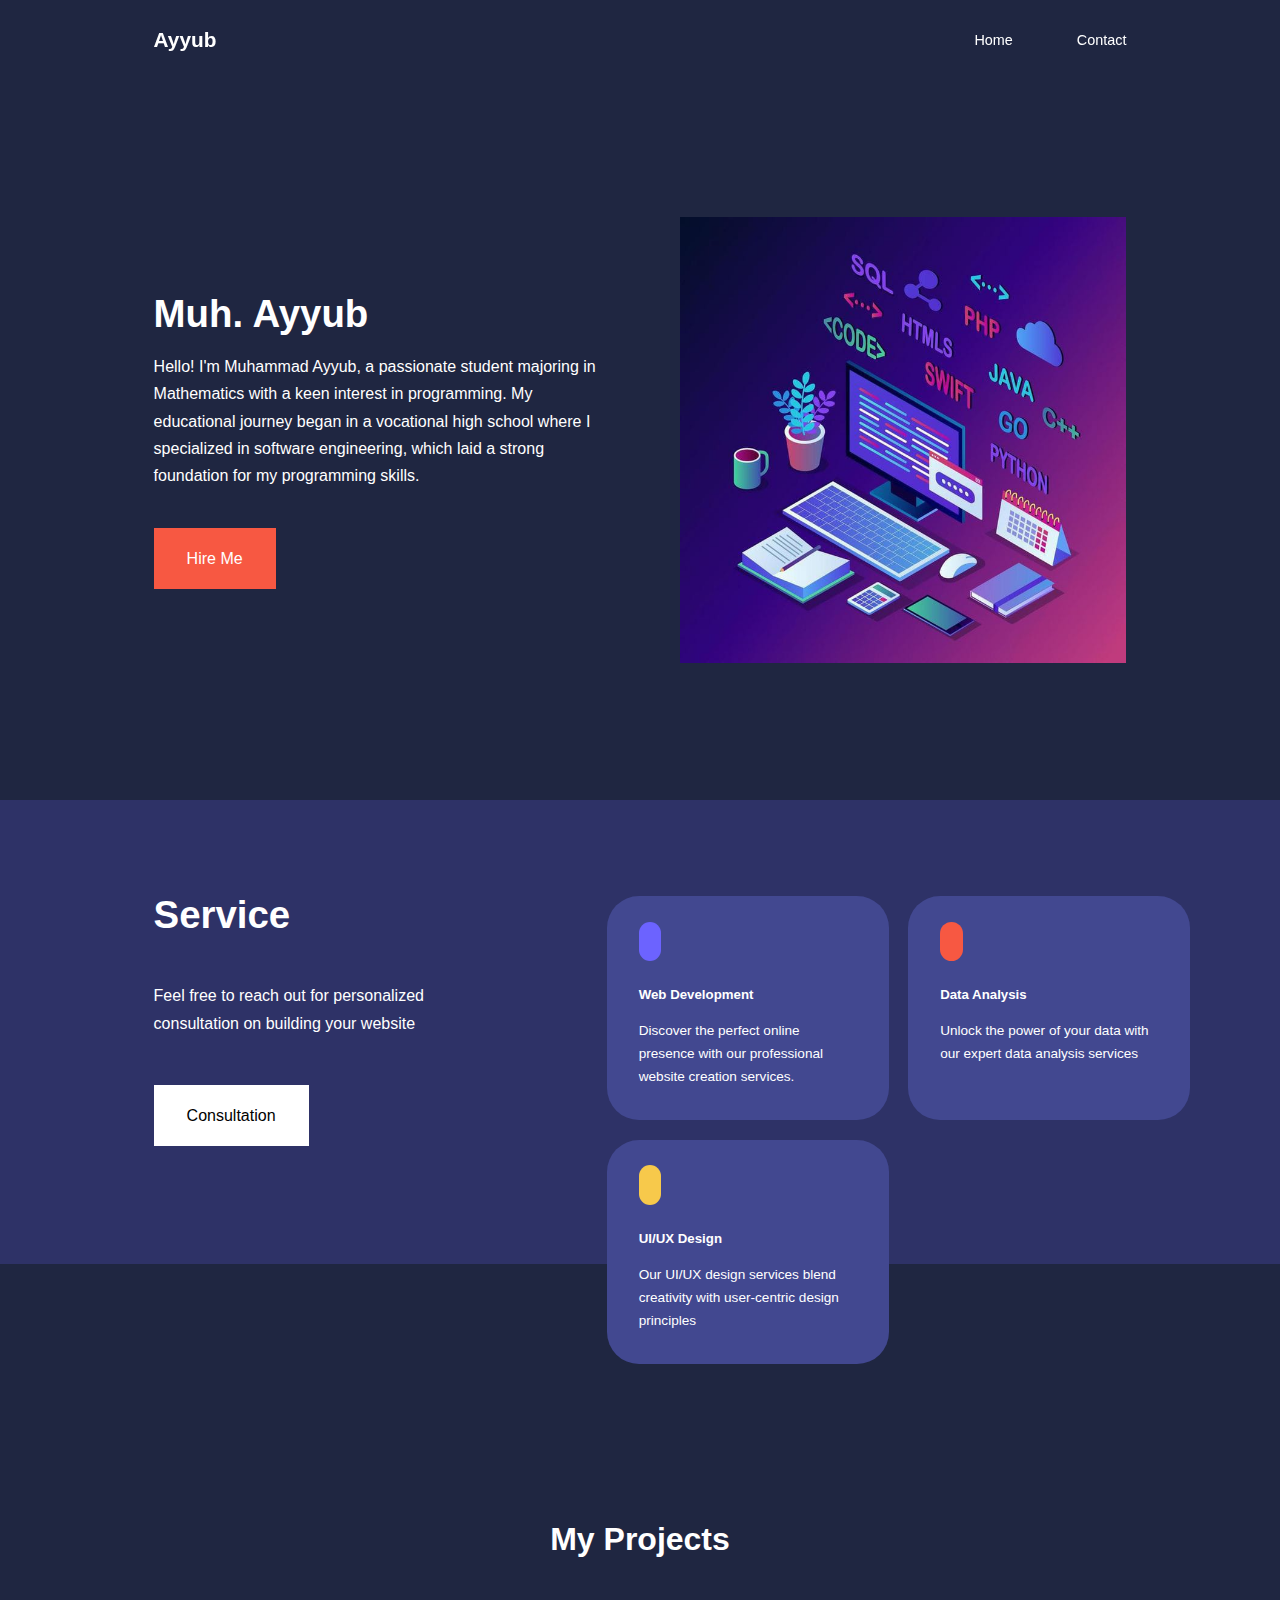
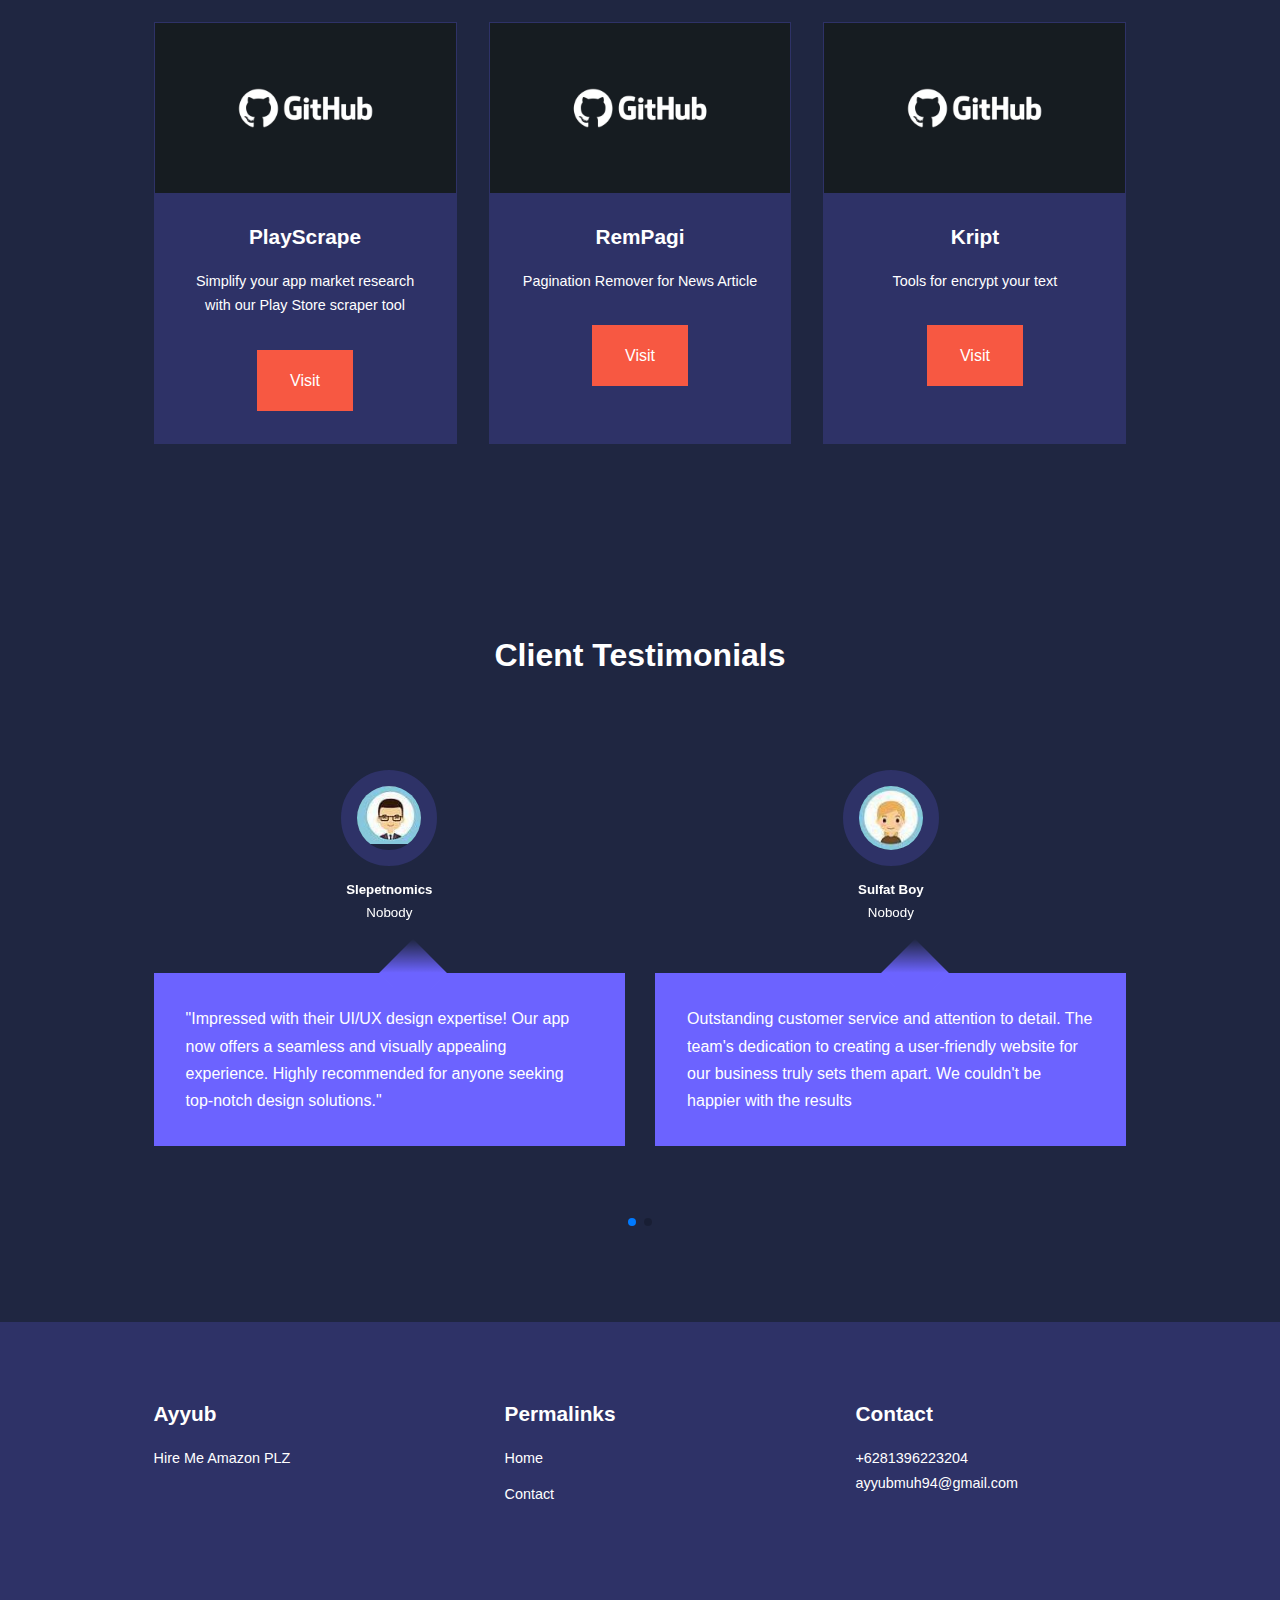
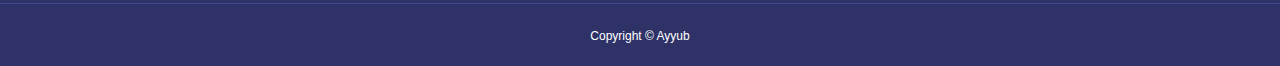
<file: index.html>
<!DOCTYPE html>
<html lang="en">
<head>
    <meta charset="UTF-8">
    <meta name="viewport" content="width=device-width, initial-scale=1.0">
    <title>Home</title>
    <link rel="stylesheet" href="styles.css">
    <!--  -->
    <link rel="stylesheet" href="https://unicons.iconscout.com/release/v4.0.8/css/line.css">
    <!-- Google Font -->
    <link rel="preconnect" href="https://fonts.googleapis.com">
    <link rel="preconnect" href="https://fonts.gstatic.com" crossorigin>
    <link href="https://fonts.googleapis.com/css2?family=Montserrat:wght@300;500;600;700;800;900&family=Poppins&display=swap"  rel="stylesheet">
    <!-- SwiperJs -->
    <link rel="stylesheet" href="https://cdn.jsdelivr.net/npm/swiper@11/swiper-bundle.min.css"/>
</head>
<body>
    <nav>
        <div class="container container-nav">
            <a href="index.html"><h4>Ayyub</h4></a>

                <button id="open-btn"><i class="uil uil-bars"></i></button>
                <button id="close-btn"><i class="uil uil-multiply"></i></button>
            <ul class="nav-menu">

                <li><a href="index.html">Home</a></li>
                <li><a href="contact.html">Contact</a></li>
               
            </ul>

        </div>
    </nav>
    <header>
        <div class="container header-container">
            <div class="header-left">
                <h1>Muh. Ayyub</h1>
                <p> Hello! I'm Muhammad Ayyub, a passionate student majoring in Mathematics with a keen interest in programming. My educational journey began in a vocational high school where I specialized in software engineering, which laid a strong foundation for my programming skills.</p>   
                <a href="#" class="btn btn-primary">Hire Me</a>
            </div>
            <div class="header-right">
                <div class="header-right-img">
                    <img src="gambar1.jpg" alt="">
                </div>
            </div>
        </div>
    </header>

    <section class="services">
        <div class="container service-container">
            <div class="service-left">
                <h1>Service</h1>
                <p>Feel free to reach out for personalized consultation on building your website</p>
                <a href="#" class="btn">Consultation</a>
            </div>
            <div class="service-right">
                <article class="service">
                    <span class="service-icon">
                        <i class="uil uil-globe"></i>
                    </span>
                    <h5>Web Development</h5>
                    <p>Discover the perfect online presence with our professional website creation services.</p>
                </article>

                <article class="service">
                    <span class="service-icon">
                        <i class="uil uil-chart-line"></i>
                    </span>
                    <h5>Data Analysis</h5>
                    <p>Unlock the power of your data with our expert data analysis services</p>
                </article>

                <article class="service">
                    <span class="service-icon">
                        <i class="uil uil-palette"></i>
                    </span>
                    <h5>UI/UX Design</h5>
                    <p>Our UI/UX design services blend creativity with user-centric design principles</p>
                </article>

            </div>

        </div>
    </section>

    <section class="projects">
        <h2>My Projects</h2>
        <div class="container projects-container">
            <article class="project">
                <div class="project-img">
                    <img src="gambar2.webp" alt="">
                </div>
                <div class="project-info">
                    <h4>PlayScrape</h4>
                    <p>Simplify your app market research with our Play Store scraper tool</p>
                    <a href="" class="btn btn-primary">Visit</a>
                </div>
            </article>

            <article class="project">
                <div class="project-img">
                    <img src="gambar2.webp" alt="">
                </div>
                <div class="project-info">
                    <h4>RemPagi</h4>
                    <p>Pagination Remover for News Article</p>
                    <a href="" class="btn btn-primary">Visit </a>
                </div>
            </article>
            <article class="project">
                <div class="project-img">
                    <img src="gambar2.webp" alt="">
                </div>
                <div class="project-info">
                    <h4>Kript</h4>
                    <p>Tools for encrypt your text</p>
                    <a href="" class="btn btn-primary">Visit</a>
                </div>
            </article>
        </div>
    </section>
    <!-- Testimonials -->
    <section class="container testimonials-container mySwiper">
        <h2>Client Testimonials</h2>
        <div class="swiper-wrapper">
            <article class="testimonial swiper-slide">
                <div class="avatar">
                    <img src="avatar1.jpg" alt="">
                </div>
                <div class="testimonial-info">
                    <h5>Slepetnomics</h5>
                    <small>Nobody</small>
                </div>
                <div class="testimonial-body">
                    <p>"Impressed with their UI/UX design expertise! Our app now offers a seamless and visually appealing experience. Highly recommended for anyone seeking top-notch design solutions."</p>   
                </div>
            </article>
            <article class="testimonial swiper-slide">
                <div class="avatar">
                    <img src="avatar2.jpg" alt="">
                </div>
                <div class="testimonial-info">
                    <h5>Sulfat Boy</h5>
                    <small>Nobody</small>
                </div>
                <div class="testimonial-body">
                    <p>Outstanding customer service and attention to detail. The team's dedication to creating a user-friendly website for our business truly sets them apart. We couldn't be happier with the results</p>   
                </div>
            </article>
            <article class="testimonial swiper-slide">
                <div class="avatar">
                    <img src="avatar3.jpg" alt="">
                </div>
                <div class="testimonial-info">
                    <h5>Mengengsengsa Ra Keun</h5>
                    <small>Nobody</small>
                </div>
                <div class="testimonial-body">
                    <p>Exceptional service! The website they created for us perfectly captures our brand identity. Professional, timely, and a pleasure to work with!</p>   
                </div>
            </article>
            
            
        </div>
        <div class="swiper-pagination"></div>
    </section>
    <footer>
        <div class="container footer-container">
            <div class="footer-1">
                <a href="index.html"><h4>Ayyub</h4></a>
                <p>Hire Me Amazon PLZ</p>
            </div>
            <div class="footer-2">
                <h4>Permalinks</h4>
                <ul class="permalinks">
                    <li><a href="index.html">Home</a></li>
                    <li><a href="contact.html">Contact</a></li>
                </ul>
            </div>
            <div class="footer-3">
                <h4>Contact</h4>
                <div>
                    <p>+6281396223204</p>   
                    <p>ayyubmuh94@gmail.com</p>
                </div>
                <ul class="footer-socials">
                    <li>
                        <a href="#"><i class="uil uil-github"></i></a>
                    </li>
                    <li>
                        <a href="#"><i class="uil uil-twitter"></i></a>
                    </li>
                    <li>
                        <a href="#"><i class="uil uil-instagram"></i></i></a>
                    </li>
                    <li>
                        <a href="#"><i class="uil uil-linkedin"></i></a>
                    </li>
                </ul>
            </div>
        </div>
            <div class="footer-copyright">
                <small>Copyright &copy; Ayyub</small>
            </div>
    </footer>
<script src="script.js"></script>
<script src="https://cdn.jsdelivr.net/npm/swiper@11/swiper-bundle.min.js"></script>

 <script>
    var swiper = new Swiper(".mySwiper", {
      slidesPerView: 1,
      spaceBetween: 30,
      pagination: {
        el: ".swiper-pagination",
        clickable: true,
      },
      // window width >= 600px
      breakpoints: {
        600: {
            slidesPerView: 2
        }
      }
    });
  </script>
</body>
</html>
</file>
<file: styles.css>
* {
    margin: 0;
    padding: 0;
    border: 0;
    outline: 0;    
    text-decoration: none;
    list-style: none;
    box-sizing: border-box;
}

:root {
    --color-primary: #6c63ff;
    --color-success: #00bf8e;
    --color-warning: #f7c94b;
    --color-danger: #f75842;
    --color-danger-variant: rgba(247, 88, 66, 0.4);
    --color-white: #fff;
    --color-light: rgba(255, 255, 255, 0.7);
    --color-black: #000;
    --color-bg: #1f2641;
    --color-bg1: #2e3267;
    --color-bg2: #424890;

    --container-width-lg: 76%;
    --container-width-md: 90%;
    --container-width-sm: 94%;

    --transition: all 400ms ease;
}

body {
    font-family: 'comic sans ms', sans-serif;
    line-height: 1.7;
    color: var(--color-white);
    background-color: var(--color-bg);
}

.container {
    width: var(--container-width-lg);
    margin: 0 auto;
}
section {
    padding: 6rem 0;
}
section h2 {
    text-align: center;
    margin-bottom: 4rem;
}
h1, h2, h3, h4, h5 {
    line-height: 1.2;
}
h1 {
    font-size: 2.4rem;;
}
h2 {
    font-size: 2rem;
}
h3 {
    font-size: 1.6rem;
}

h4 {
    font-size: 1.3rem;
}

a {
    color: var(--color-white)

}
img {
    width: 100%;
    display: block;
    object-fit: cover;
}

.btn {
    display: inline-block;
    background: var(--color-white);
    color: var(--color-black);
    padding: 1rem 2rem;
    border: 1px solid transparent;
    font-weight: 500;
    transitiion: var(--transition);
}

.btn:hover {
    background: transparent;
    color: var(--color-white);    
    border-color: var(--color-white);
}

.btn-primary {
    background: var(--color-danger);
    color: var(--color-white);
}


/* Navbar */
nav {
    background: transparent;
    width: 100vw;
    height: 5rem;
    position: fixed;
    top: 0;
    z-index: 11;
}

.window-scroll {
    background: var(--color-primary);
    box-shadow: 0 1rem 2rem rgba(0, 0, 0, 0.2);
}

.container-nav {
    height: 100%;
    display: flex;
    justify-content: space-between;
    align-items: center;
}

nav button {
    display: none;
}

.nav-menu {
    display: flex;
    align-items: center;
    gap: 4rem;
}

.nav-menu a {
    font-size: 0.9rem;
    transition: var(--transition);
}

.nav-menu a:hover {
    color: var(--color-bg2);
}

/* Header */
header {
    position: relative;
    top: 5rem;
    overflow: hidden;
    height: 80vh;
    margin-bottom: 5rem;
}
.header-container {
    display: grid;
    grid-template-columns: 1fr 1fr;
    align-items: center;
    gap: 5rem;
    height: 100%;
}

.header-left p {
    margin: 1rem 0 2.4rem;
}

/* Service */
.services {
    background: var(--color-bg1);
    height: 29rem;
}

.services h1 {
    line-height: 1;
    margin-bottom: 3rem;
}

.service-container {
    display: grid;
    grid-template-columns: 40% 60%;
    gap: 4rem;
}

.service-left {
    margin-right: 4rem;
}

.service-left p {
    margin: 1rem 0 3rem;
}

.service-right {
    display: grid;
    grid-template-columns: repeat(2, 1fr);
    gap: 1.2rem;
}

.service {
    background: var(--color-bg2);
    padding: 2rem;
    border-radius: 2rem;
    transition: var(--transition);
} 

.service:hover {
    box-shadow: 0 3rem 3rem rgba(0, 0, 1, 0.3);
    z-index: 1;
}

.service:nth-child(2) .service-icon {
    background: var(--color-danger);
}

.service:nth-child(3) .service-icon {
    background: var(--color-warning);
}

.service:nth-child(4) .service-icon {
    background: var(--color-success);
}




.service-icon {
    background: var(--color-primary);
    padding: 0.7rem;
    border-radius: 0.9rem;
}

.service h5 {
    margin: 2rem 0 1rem;
}

.service p {
    font-size: 0.85rem;
}

/* Projects */
.projects {
    margin-top: 10rem;
}

.projects-container {
    display: grid;
    grid-template-columns: repeat(3, 1fr);
    gap: 2rem;
}

.project {
    background: var(--color-bg1);
    text-align: center;
    border: 1px solid transparent;
}
.project:hover {
    background: transparent;
    border-color: var(--color-primary);
}
.project-info {
    padding: 2rem;
}

.project-info p {
    margin: 1.2rem 0 2rem;
    font-size: 0.9rem;
}

/* Testimonials */
.testimonials-container {
    overflow-x: hidden;
    position: relative;
    margin-bottom: 5rem;
}
.testimonial {
    padding-top: 2rem;
}
.avatar {
    width: 6rem;
    height: 6rem;
    border-radius: 50%;
    overflow: hidden;
    margin: 0 auto 1rem;
    border: 1rem solid var(--color-bg1);
}
.testimonial-info {
    text-align: center;
}
.testimonial-body {
    background: var(--color-primary);
    padding: 2rem;
    margin-top: 3rem;
    position: relative;
}
.testimonial-body::before {
    content: "";
    display: block;
    background: linear-gradient(135deg, transparent, var(--color-primary), var(--color-primary));
    width: 3rem;
    height: 3rem;
    position: absolute;
    left: 50%;
    top: -1.5rem;
    transform: rotate(45deg);
}

/* Footer */
footer {
    background: var(--color-bg1);
    padding-top: 5rem;
    font-size: 0.9rem;
}

.footer-container {
    display: grid;
    grid-template-columns: repeat(3, 1fr);
    gap: 5rem;
}

.footer-container > div h4 {
    margin-bottom: 1.2rem;
}

.footer-1 p {
    margin: 0 0 2rem;
}

footer ul li {
    margin-bottom: 0.7rem;
}

footer ul li a:hover {
    text-decoration: underline;
}

.footer-socials {
    display: flex;
    gap: 1rem;
    font-size: 1.2rem;
    margin-top: 2rem;
}

.footer-copyright {
    text-align: center;
    margin-top: 4rem;
    padding: 1.2rem 0;
    border-top: 1px solid var(--color-bg2);
}

/* Responsive for Tablets */
@media screen and (max-width: 1024px) {
    .container {
        width: var(--container-width-md);
    }
    h1 {
        font-size: 2.2rem;
    }
    h2 {
        font-size: 1.7rem;
    }
    h3 {
        font-size: 1.4rem;
    }
    h4 {
        font-size: 1.2rem;
    }
    /* Navbar */
    nav button {
        display: inline-block;
        background: transparent;
        font-size: 1.8rem;
        color: var(--color-white);
        cursor: pointer;
    }
    nav button#close-btn {
        display: none;
    }
    .nav-menu {
        position: fixed;
        top: 5rem;
        right: 5%;
        height: fit-content;
        width: 18rem;
        flex-direction: column;
        gap: 0;
        display: none;
    }
    .nav-menu li {
        width: 100%;
        height: 5.8rem;
        animation: animateNavItems 400ms linear forwards;
        transform-origin: top right;
        opacity: 0;
    }
    .nav-menu li:nth-child(2) {
        animation-delay: 200ms;
    }

    .nav-menu li:nth-child(3) {
        animation-delay: 400ms;
    }

    .nav-menu li:nth-child(4) {
        animation-delay: 600ms;
    }
    @keyframes animateNavItems {
        0% {
            transform: rotateZ(-90deg) rotateX(90deg) scale(0.1);
        }
        100% {
            transform: rotateZ(0) rotateX(0) scale(1);
            opacity: 1;
        }
    }
    .nav-menu li a {
        background: var(--color-primary);
        box-shadow: -4rem 6rem 10rem rgba(0, 0, 0, 0.6);
        width: 100%;
        height: 100%;
        display: grid;
        place-items: center;
    }    
    .nav-menu li a:hover {
        background: var(--color-bg2);
        color: var(--color-white);
    }
    /* header */
    header {
        height: 60vh;
        margin-bottom: 4rem;
    }
    .header-container {
        gap: 0;
        padding-bottom: 3rem;
    }
    /* services */
    .services {
        height: auto;
    }
    .service-container {
        grid-template-columns: 1fr;
        gap: 3rem; 
    }
    .service-left {
        margin-right: 0;
    }
    /* projects */
    .projects {
        margin-top: 0;
    }
    .projects-container {
        grid-template-columns: 1fr;
    }
    /* Footer */
    .footer-container {
        grid-template-columns: 1fr 1fr;
    }
    
}
/* Responsive for Phones */
@media screen and (max-width: 600px) {
    .container {
        width: var(--container-width-sm);
    }
    /* Navbar */
    .nav-menu {
        right: 3%;
    }
    header {
        height: 100vh;
    }
    .header-container {
        grid-template-columns: 1fr;
        text-align: center;
        margin-top: 0;
    }
    .header-left p {
        margin-bottom: 1.3rem;
    }
    /* Header */
    .service-right {
        grid-template-columns: 1fr;
        gap: 0.7rem;
    }
    .service {
        padding: 1rem;
        border-radius: 1rem;
    }
    .service-icon {
        margin-top: 4px;
        display: inline-block;
    }
    /* Projects */
    .projects-container {
        grid-template-columns: 1fr;
    }
    /* testimonials */
    .testimonial-body {
        padding: 1.2rem;
    }
    /* Footer */
    .footer-container {
        grid-template-columns: 1fr;
        text-align: center;
        gap: 2rem;
    }
    .footer-1 p {
        margin: 1rem auto;
    }
    .footer-socials {
        justify-content: center;
    }
}
</file>
